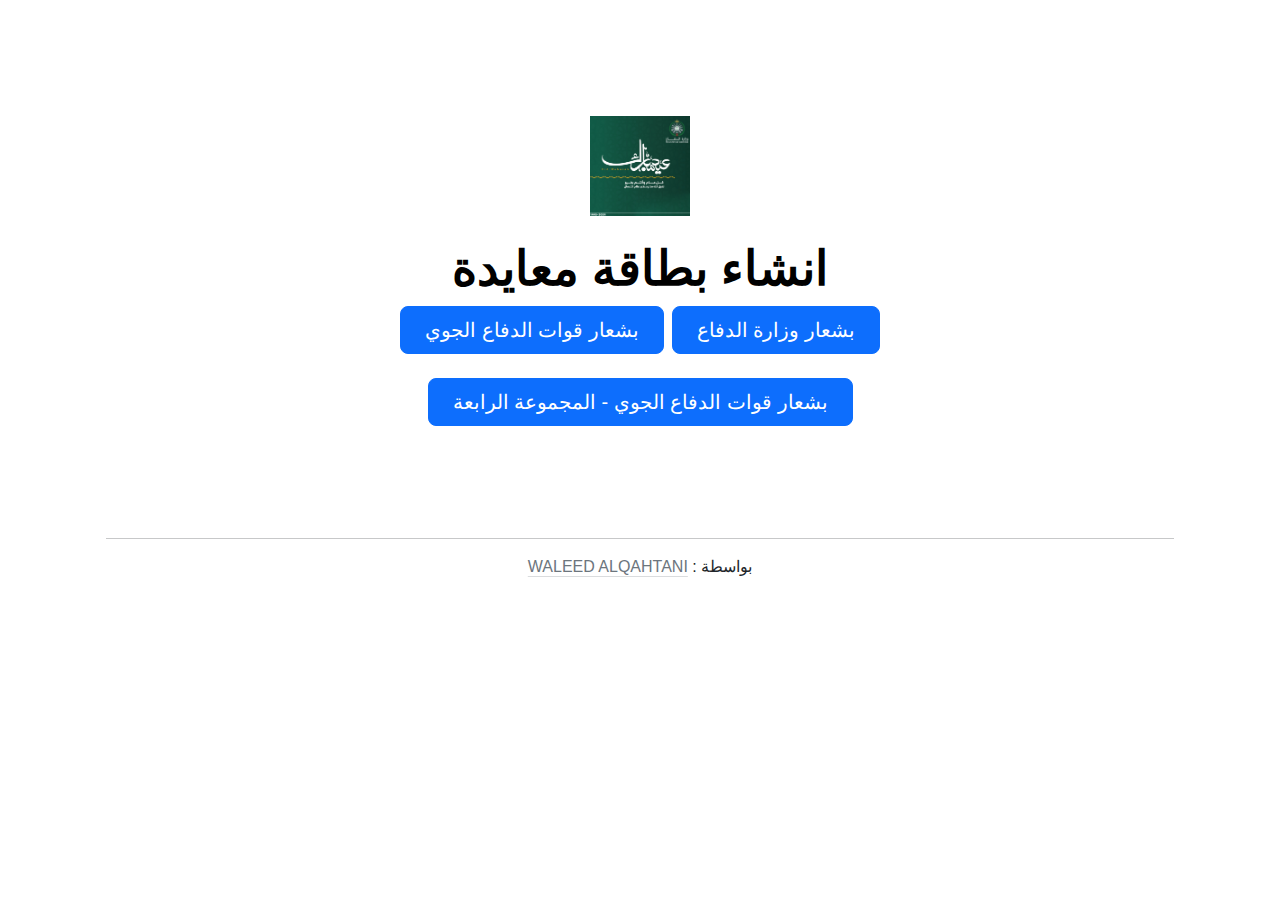
<file: eid/index.html>
<!DOCTYPE html>
<html lang="ar" dir="rtl">
  <head>
    <meta charset="UTF-8" />
    <meta name="viewport" content="width=device-width, initial-scale=1.0" />
    <title>بطاقة تهئنة </title>
    <link
      href="https://cdn.jsdelivr.net/npm/bootstrap@5.3.0-alpha1/dist/css/bootstrap.min.css"
      rel="stylesheet"
    />
    <style>
      body {
        font-family: Arial, sans-serif;
        padding: 20px;
      }
    </style>
  </head>
  <body>
    <div class="container">
      <div class="px-4 py-5 my-5 text-center">
        <img
          class="d-block mx-auto mb-4"
          src="MOD1.jpg"
          alt=""
          width="100"
          height="100"
        />
        <h1 class="display-5 fw-bold text-body-emphasis">انشاء بطاقة معايدة</h1>
        <div class="col-lg-6 mx-auto">
          <div class="d-grid gap-2 d-sm-flex justify-content-sm-center">
            <a href="MOD.html" class="btn btn-primary btn-lg px-4 gap-3">
              بشعار وزارة الدفاع
            </a>

            <a href="RSADFAL.html" class="btn btn-primary btn-lg px-4 gap-3">
              بشعار قوات الدفاع الجوي
            </a>
          </div>
        </div>
        <br />
        <div class="col-lg-6 mx-auto">
          <div class="d-grid gap-2 d-sm-flex justify-content-sm-center">
            <a href="RSADF.html" class="btn btn-primary btn-lg px-4 gap-3">
              بشعار قوات الدفاع الجوي - المجموعة الرابعة
            </a>
          </div>
        </div>
        <br />
        <br />
        <br />
        <br />
        <hr />

        <p>
          بواسطة :
          <a
            href="https://wy.sa"
            class="link-secondary link-offset-2 link-underline-opacity-25 link-underline-opacity-100-hover"
            >WALEED ALQAHTANI</a
          >
        </p>
      </div>
    </div>
    <script src="https://cdn.jsdelivr.net/npm/bootstrap@5.3.0-alpha1/dist/js/bootstrap.bundle.min.js"></script>
  </body>
</html>
</file>
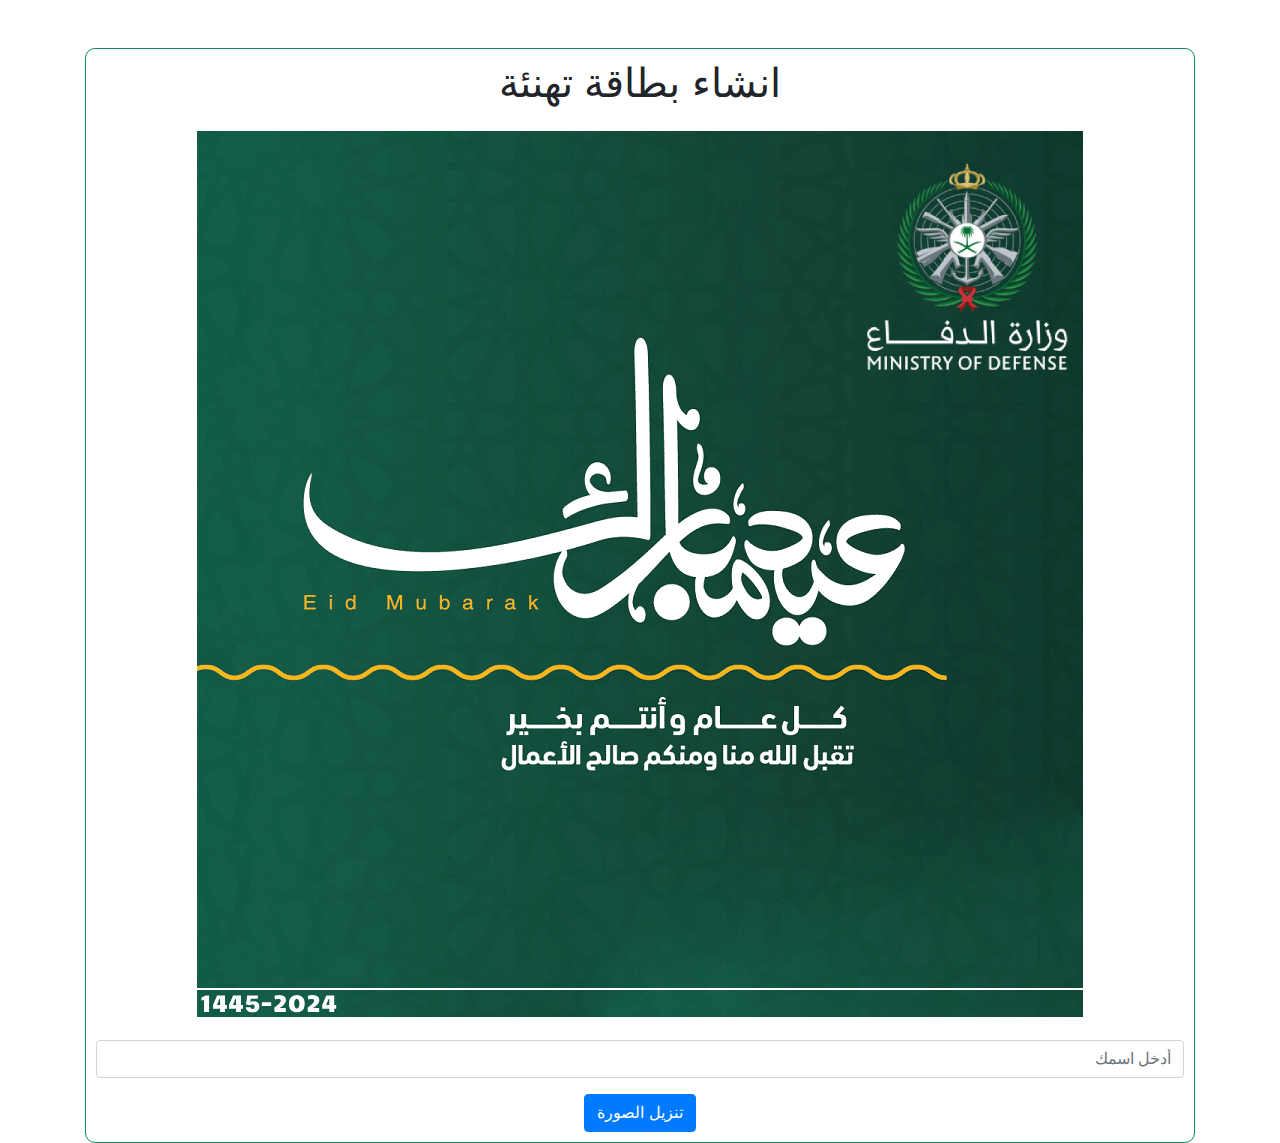
<file: eid/MOD.html>
<!DOCTYPE html>
<html lang="ar" dir="rtl">
  <head>
    <meta charset="UTF-8" />
    <meta name="viewport" content="width=device-width, initial-scale=1.0" />
    <title>بطاقة تهنئة</title>
    <style>
      .login {
        background: #fff;
        left: 50%;
        border-radius: 5px;
        border: 1px solid #0d8c60;
        padding: 10px;
        text-align: center;
        border-radius: 10px;
      }

      #canvas {
        max-width: 100%; /* تكبير الكانفاس ليمتلئ العرض */
        height: auto; /* الارتفاع يتغير بناءً على العرض */
      }
    </style>
    <!-- تضمين مكتبة Bootstrap -->
    <link
      rel="stylesheet"
      href="https://maxcdn.bootstrapcdn.com/bootstrap/4.5.2/css/bootstrap.min.css"
    />
  </head>
  <body>
    <div class="container mt-5">
      <div class="login">
        <h1 class="text-center">انشاء بطاقة تهنئة</h1>

        <canvas id="canvas" class="mt-3"></canvas><br />
        <input
          type="text"
          id="name"
          class="form-control mt-3"
          placeholder="أدخل اسمك"
        />
        <a id="download" class="btn btn-primary mt-3" href="#">تنزيل الصورة</a>
      </div>
    </div>

    <!-- تضمين مكتبة Bootstrap و jQuery -->
    <script src="https://code.jquery.com/jquery-3.5.1.slim.min.js"></script>
    <script src="https://cdn.jsdelivr.net/npm/@popperjs/core@2.5.3/dist/umd/popper.min.js"></script>
    <script src="https://maxcdn.bootstrapcdn.com/bootstrap/4.5.2/js/bootstrap.min.js"></script>
    <!-- تضمين ملف JavaScript الخاص بك -->
    <script src="scriptmod.js"></script>
  </body>
</html>
</file>
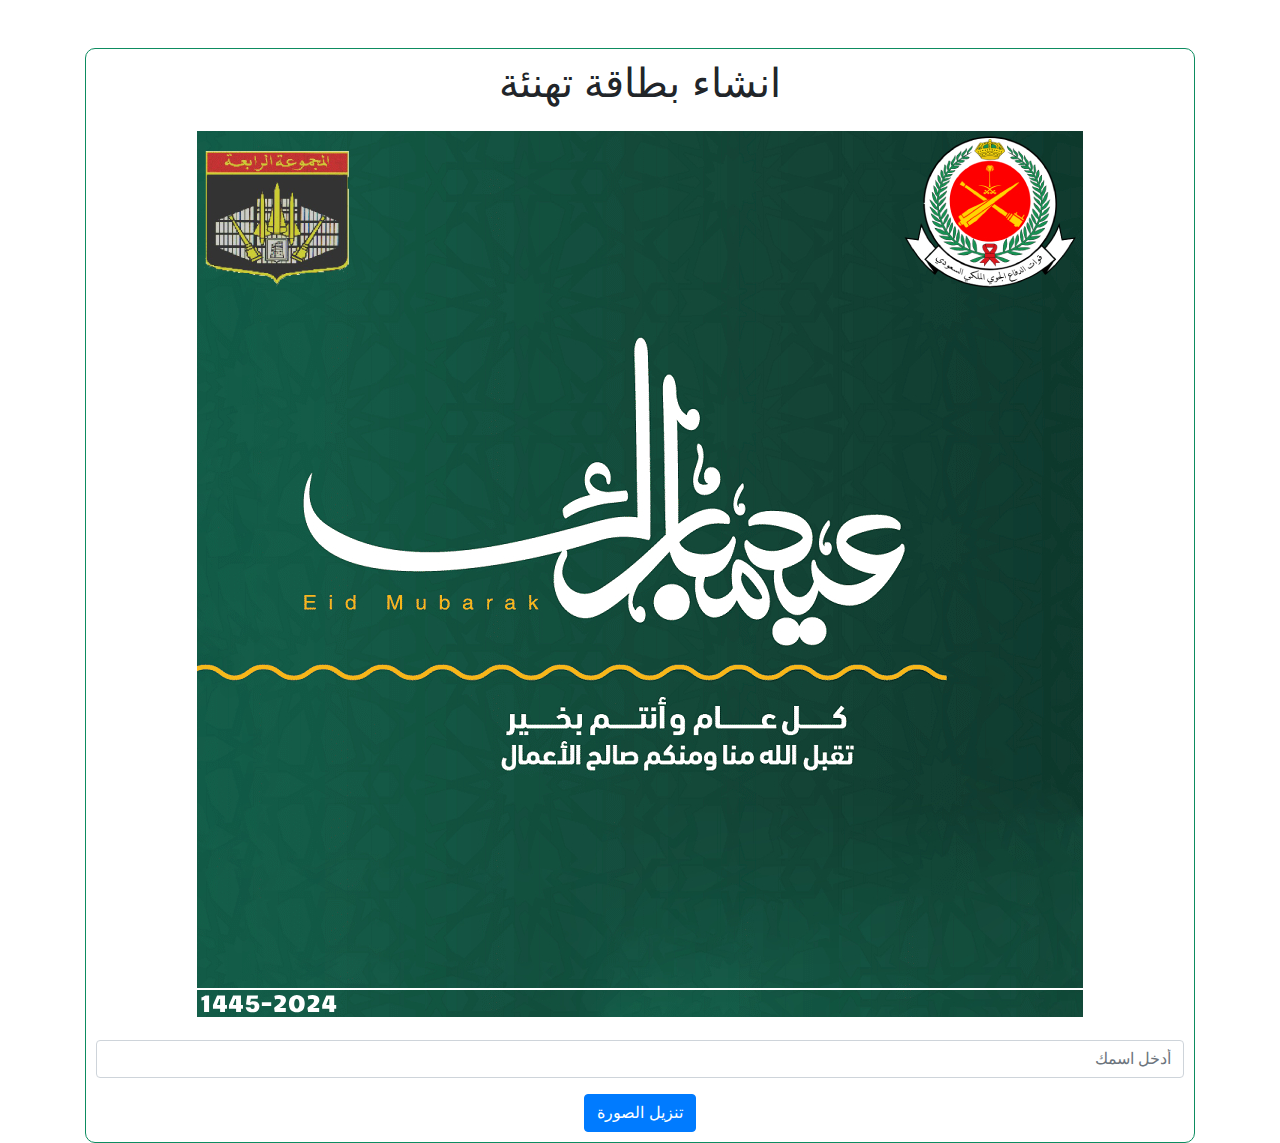
<file: eid/RSADF.html>
<!DOCTYPE html>
<html lang="ar" dir="rtl">
  <head>
    <meta charset="UTF-8" />
    <meta name="viewport" content="width=device-width, initial-scale=1.0" />
    <title>بطاقة تهنئة</title>
    <style>
      .login {
        background: #fff;
        left: 50%;
        border-radius: 5px;
        border: 1px solid #0d8c60;
        padding: 10px;
        text-align: center;
        border-radius: 10px;
      }

      #canvas {
        max-width: 100%; /* تكبير الكانفاس ليمتلئ العرض */
        height: auto; /* الارتفاع يتغير بناءً على العرض */
      }
    </style>
    <!-- تضمين مكتبة Bootstrap -->
    <link
      rel="stylesheet"
      href="https://maxcdn.bootstrapcdn.com/bootstrap/4.5.2/css/bootstrap.min.css"
    />
  </head>
  <body>
    <div class="container mt-5">
      <div class="login">
        <h1 class="text-center">انشاء بطاقة تهنئة</h1>

        <canvas id="canvas" class="mt-3"></canvas><br />
        <input
          type="text"
          id="name"
          class="form-control mt-3"
          placeholder="أدخل اسمك"
        />
        <a id="download" class="btn btn-primary mt-3" href="#">تنزيل الصورة</a>
      </div>
    </div>

    <!-- تضمين مكتبة Bootstrap و jQuery -->
    <script src="https://code.jquery.com/jquery-3.5.1.slim.min.js"></script>
    <script src="https://cdn.jsdelivr.net/npm/@popperjs/core@2.5.3/dist/umd/popper.min.js"></script>
    <script src="https://maxcdn.bootstrapcdn.com/bootstrap/4.5.2/js/bootstrap.min.js"></script>
    <!-- تضمين ملف JavaScript الخاص بك -->
    <script src="scriptrsadf.js"></script>
  </body>
</html>
</file>
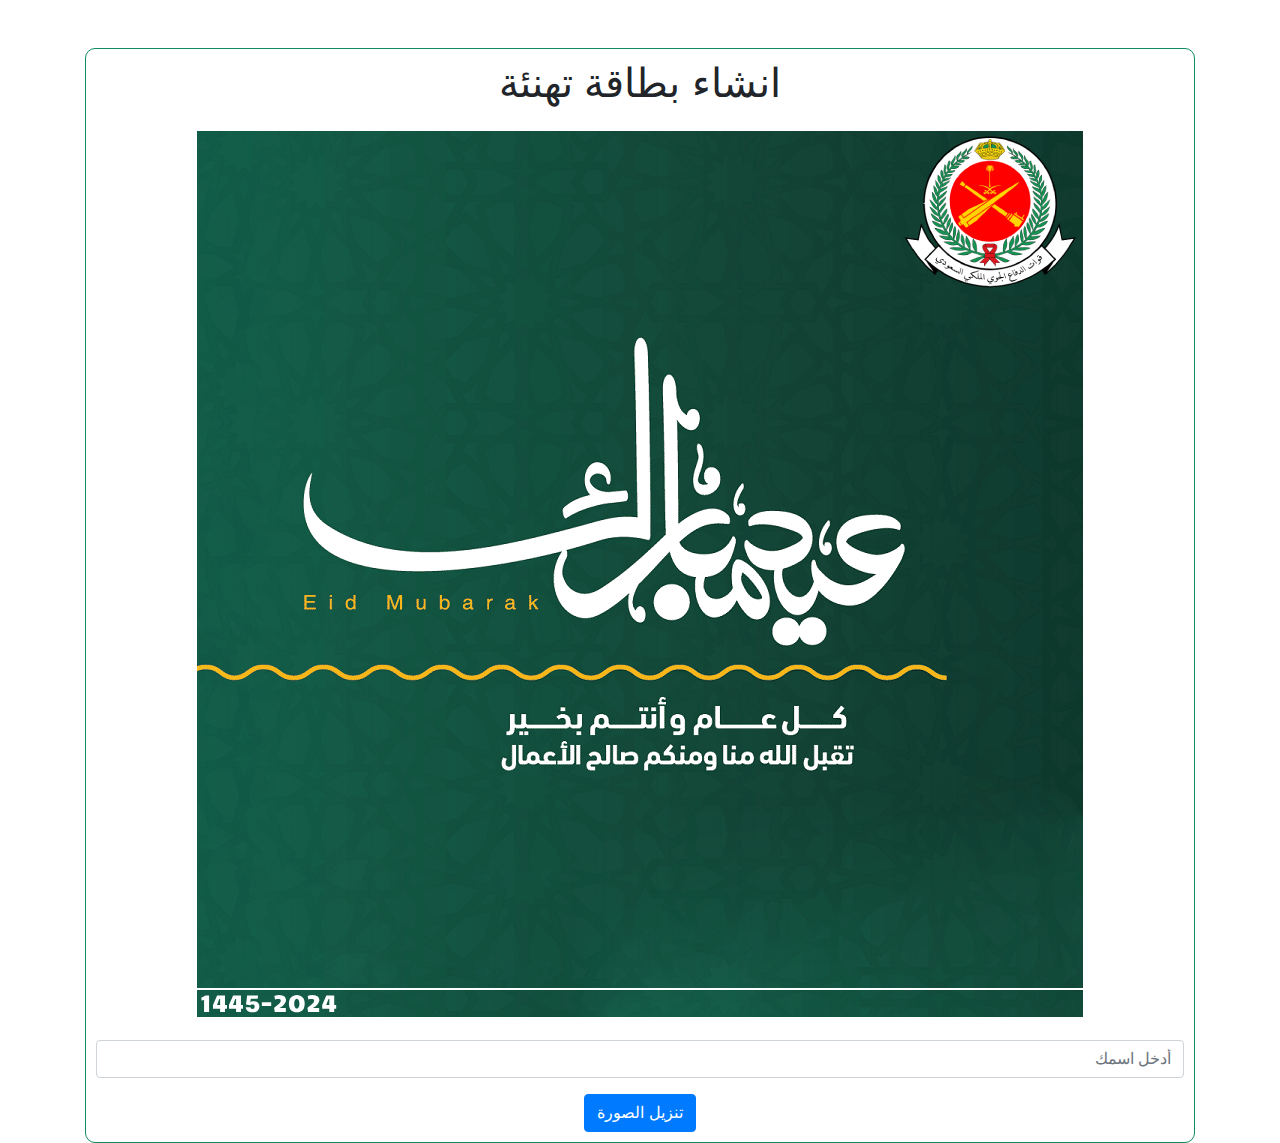
<file: eid/RSADFAL.html>
<!DOCTYPE html>
<html lang="ar" dir="rtl">
  <head>
    <meta charset="UTF-8" />
    <meta name="viewport" content="width=device-width, initial-scale=1.0" />
    <title>بطاقة تهنئة</title>
    <style>
      .login {
        background: #fff;
        left: 50%;
        border-radius: 5px;
        border: 1px solid #0d8c60;
        padding: 10px;
        text-align: center;
        border-radius: 10px;
      }

      #canvas {
        max-width: 100%; /* تكبير الكانفاس ليمتلئ العرض */
        height: auto; /* الارتفاع يتغير بناءً على العرض */
      }
    </style>
    <!-- تضمين مكتبة Bootstrap -->
    <link
      rel="stylesheet"
      href="https://maxcdn.bootstrapcdn.com/bootstrap/4.5.2/css/bootstrap.min.css"
    />
  </head>
  <body>
    <div class="container mt-5">
      <div class="login">
        <h1 class="text-center">انشاء بطاقة تهنئة</h1>

        <canvas id="canvas" class="mt-3"></canvas><br />
        <input
          type="text"
          id="name"
          class="form-control mt-3"
          placeholder="أدخل اسمك"
        />
        <a id="download" class="btn btn-primary mt-3" href="#">تنزيل الصورة</a>
      </div>
    </div>

    <!-- تضمين مكتبة Bootstrap و jQuery -->
    <script src="https://code.jquery.com/jquery-3.5.1.slim.min.js"></script>
    <script src="https://cdn.jsdelivr.net/npm/@popperjs/core@2.5.3/dist/umd/popper.min.js"></script>
    <script src="https://maxcdn.bootstrapcdn.com/bootstrap/4.5.2/js/bootstrap.min.js"></script>
    <!-- تضمين ملف JavaScript الخاص بك -->
    <script src="scriptrsadfAl.js"></script>
  </body>
</html>
</file>
